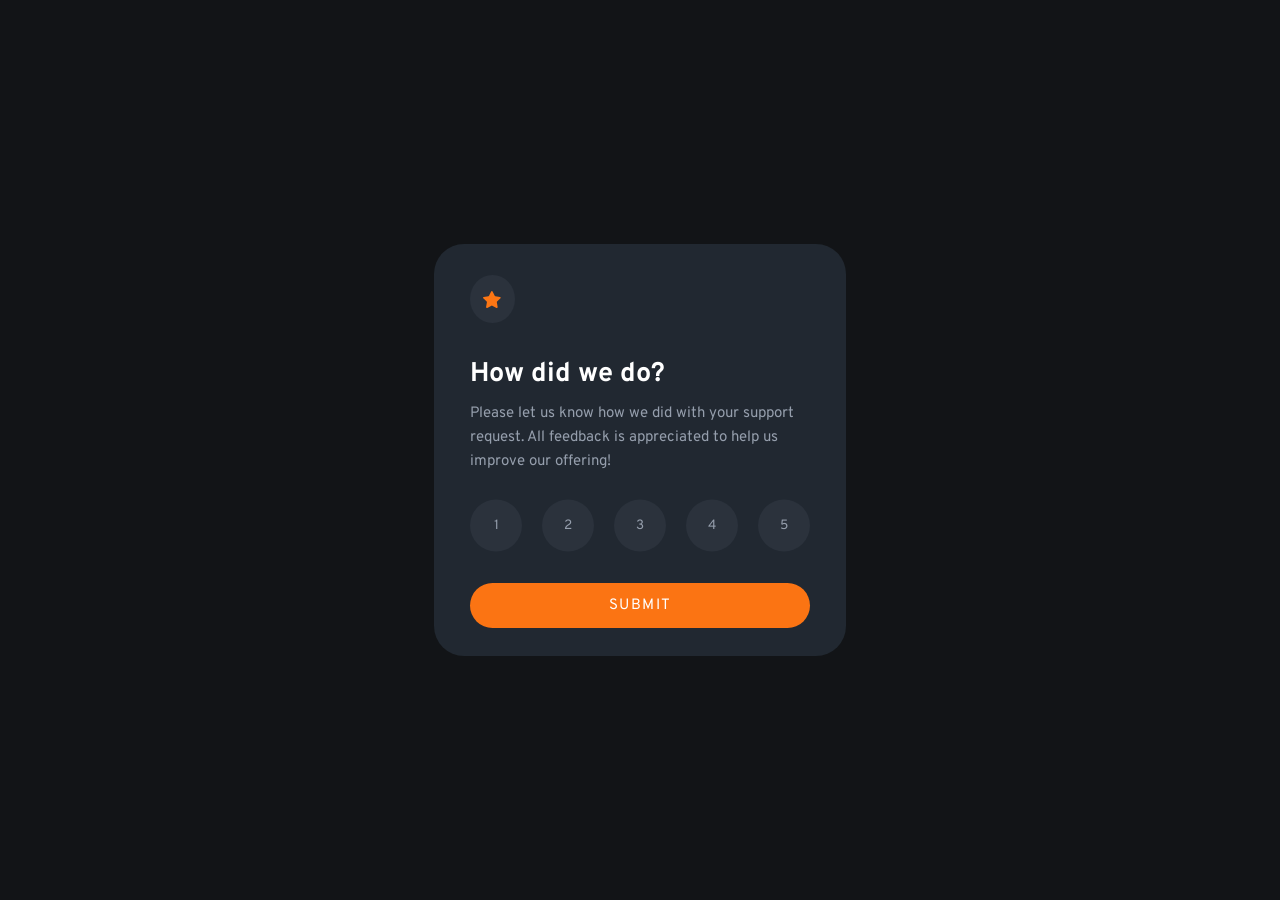
<file: public/index.html>
<!DOCTYPE html>
<html lang="en">
  <head>
    <meta charset="UTF-8" />
    <!-- displays site properly based on user's device -->
    <meta name="viewport" content="width=device-width, initial-scale=1.0" />
    <link
      rel="icon"
      type="image/png"
      sizes="32x32"
      href="./assets/images/favicon-32x32.png"
    />

    <!-- Style -->
    <link rel="stylesheet" href="./css/main.css" />

    <!-- Fonts -->
    <link rel="preconnect" href="https://fonts.googleapis.com" />
    <link rel="preconnect" href="https://fonts.gstatic.com" crossorigin />
    <link
      href="https://fonts.googleapis.com/css2?family=Overpass:wght@400;700&display=swap"
      rel="stylesheet"
    />

    <title>Frontend Mentor | Interactive rating component</title>
  </head>
  <body>
    <main class="container">
      <section class="card">
        <div class="star">
          <img src="./assets/images/icon-star.svg" alt="star-icon" />
        </div>
        <h1 class="card-title">How did we do?</h1>
        <div class="user-msg">
          Please let us know how we did with your support request. All feedback
          is appreciated to help us improve our offering!
        </div>
        <div class="rating">
          <div class="rating-btn">1</div>
          <div class="rating-btn">2</div>
          <div class="rating-btn">3</div>
          <div class="rating-btn">4</div>
          <div class="rating-btn">5</div>
        </div>
        <div class="submit-btn">Submit</div>
      </section>
      <section class="card-thanks hidden">
        <div class="thanks-logo">
          <img src="./assets/images/illustration-thank-you.svg" alt="mobile-icon">
        </div>
        <div class="selected-msg">You selected 4 out of 5</div>
        <h1 class="thanks-title">Thank you!</h1>
        <div class="thanks-msg">We appreciate you taking the time to give a rating. 
          If you ever need more support, don't hesitate to get in touch!
        </div>
      </section>
    </main>
    <script src="./app.js"></script>
  </body>
</html>
</file>
<file: public/css/main.css>
*{margin:0;padding:0;-webkit-box-sizing:border-box;box-sizing:border-box}html{background-color:#121417;font-size:15px}body{font-family:'Overpass', sans-serif}body .container{-webkit-box-align:center;-ms-flex-align:center;align-items:center;display:-webkit-box;display:-ms-flexbox;display:flex;height:100vh;-webkit-box-pack:center;-ms-flex-pack:center;justify-content:center;-webkit-box-orient:vertical;-webkit-box-direction:normal;-ms-flex-direction:column;flex-direction:column;width:100vw}.card{background-color:rgba(37,45,55,0.8);border-radius:1rem;color:#fff;padding:1.35rem;width:21.75rem;height:24rem;min-width:21.75rem;min-height:24rem}.card .star{display:-webkit-box;display:-ms-flexbox;display:flex;-webkit-box-pack:center;-ms-flex-pack:center;justify-content:center;-webkit-box-align:center;-ms-flex-align:center;align-items:center;background-color:rgba(124,135,152,0.1);border-radius:100%;margin-top:0.25rem;width:2.75rem;height:2.65rem;padding:1.25rem}.card .star img{width:1rem;height:0.9rem}.card .card-title{font-size:1.55rem;margin-top:1.2rem}.card .user-msg{margin:0.8rem 0 0 0;font-size:0.9rem;color:#959eac;line-height:1.5rem}.card .rating{display:-webkit-box;display:-ms-flexbox;display:flex;-webkit-box-pack:justify;-ms-flex-pack:justify;justify-content:space-between;margin-top:1.1rem}.card .rating .rating-btn{display:-webkit-box;display:-ms-flexbox;display:flex;-webkit-box-pack:center;-ms-flex-pack:center;justify-content:center;-webkit-box-align:center;-ms-flex-align:center;align-items:center;color:#959eac;background-color:rgba(124,135,152,0.1);padding:0.8rem;border-radius:100%;width:2.9rem;height:2.8rem;font-size:0.9rem;-webkit-transform:translateY(20%);transform:translateY(20%)}.card .rating .rating-btn:hover{cursor:pointer;background-color:#fb7413}.card .rating .rating-btn:active{color:#fff;background-color:#959eac}.card .submit-btn{background-color:#fb7413;border-radius:2rem;display:-webkit-box;display:-ms-flexbox;display:flex;-webkit-box-pack:center;-ms-flex-pack:center;justify-content:center;-webkit-box-align:center;-ms-flex-align:center;align-items:center;padding:0.8rem;margin-top:2rem;text-transform:uppercase;letter-spacing:0.1rem}.card .submit-btn:hover{cursor:pointer;background-color:#fff;color:#fb7413}@media screen and (min-width: 768px){.card{border-radius:2rem;padding:1.35rem 2.4rem;height:27.5rem;width:27.5rem;min-height:27.5rem;min-width:27.5rem}.card .star{width:2.75rem;height:3.2rem;padding:1.5rem;margin-top:0.75rem}.card .star img{width:1.25rem;height:1.1rem}.card .card-title{font-size:1.8rem;margin-top:2.25rem}.card .user-msg{font-size:1rem;color:#959eac;line-height:1.6rem;margin-top:0.7rem}.card .rating{display:-webkit-box;display:-ms-flexbox;display:flex;-webkit-box-pack:justify;-ms-flex-pack:justify;justify-content:space-between;margin-top:1rem}.card .rating .rating-btn{padding:1.75rem;-webkit-transform:translateY(20%);transform:translateY(20%)}.card .submit-btn{border-radius:2rem;padding:0.85rem;margin-top:2.8rem;text-transform:uppercase;letter-spacing:0.1rem}}.card-thanks{-webkit-box-align:center;-ms-flex-align:center;align-items:center;background-color:rgba(37,45,55,0.8);border-radius:1rem;color:#fff;display:-webkit-box;display:-ms-flexbox;display:flex;-webkit-box-orient:vertical;-webkit-box-direction:normal;-ms-flex-direction:column;flex-direction:column;height:24rem;min-height:24rem;min-width:21.75rem;padding:1.35rem;width:21.75rem}.card-thanks .thanks-logo{margin-top:0.9rem}.card-thanks .thanks-logo img{height:85%}.card-thanks .selected-msg{background-color:rgba(124,135,152,0.1);color:#fb7413;font-size:0.9rem;margin-top:0.4rem;padding:0.5rem 0.8rem;border-radius:1rem}.card-thanks .thanks-title{margin-top:1.85rem;font-size:1.5rem}.card-thanks .thanks-msg{margin-top:0.7rem;text-align:center;line-height:1.5rem;font-size:0.95rem}.hidden{display:none}@media screen and (min-width: 768px){.card-thanks{border-radius:2rem;height:27.5rem;min-height:27.5rem;min-width:27.5rem;padding:1.35rem 2.3rem;width:27.5rem}.card-thanks .thanks-logo{margin-top:1.55rem}.card-thanks .thanks-logo img{height:95%}.card-thanks .selected-msg{font-size:1rem;margin-top:1.75rem;padding:0.45rem 1.3rem;border-radius:1rem}.card-thanks .thanks-title{margin-top:2.3rem;font-size:1.83rem}.card-thanks .thanks-msg{margin-top:0.7rem;font-size:1rem}}
</file>
